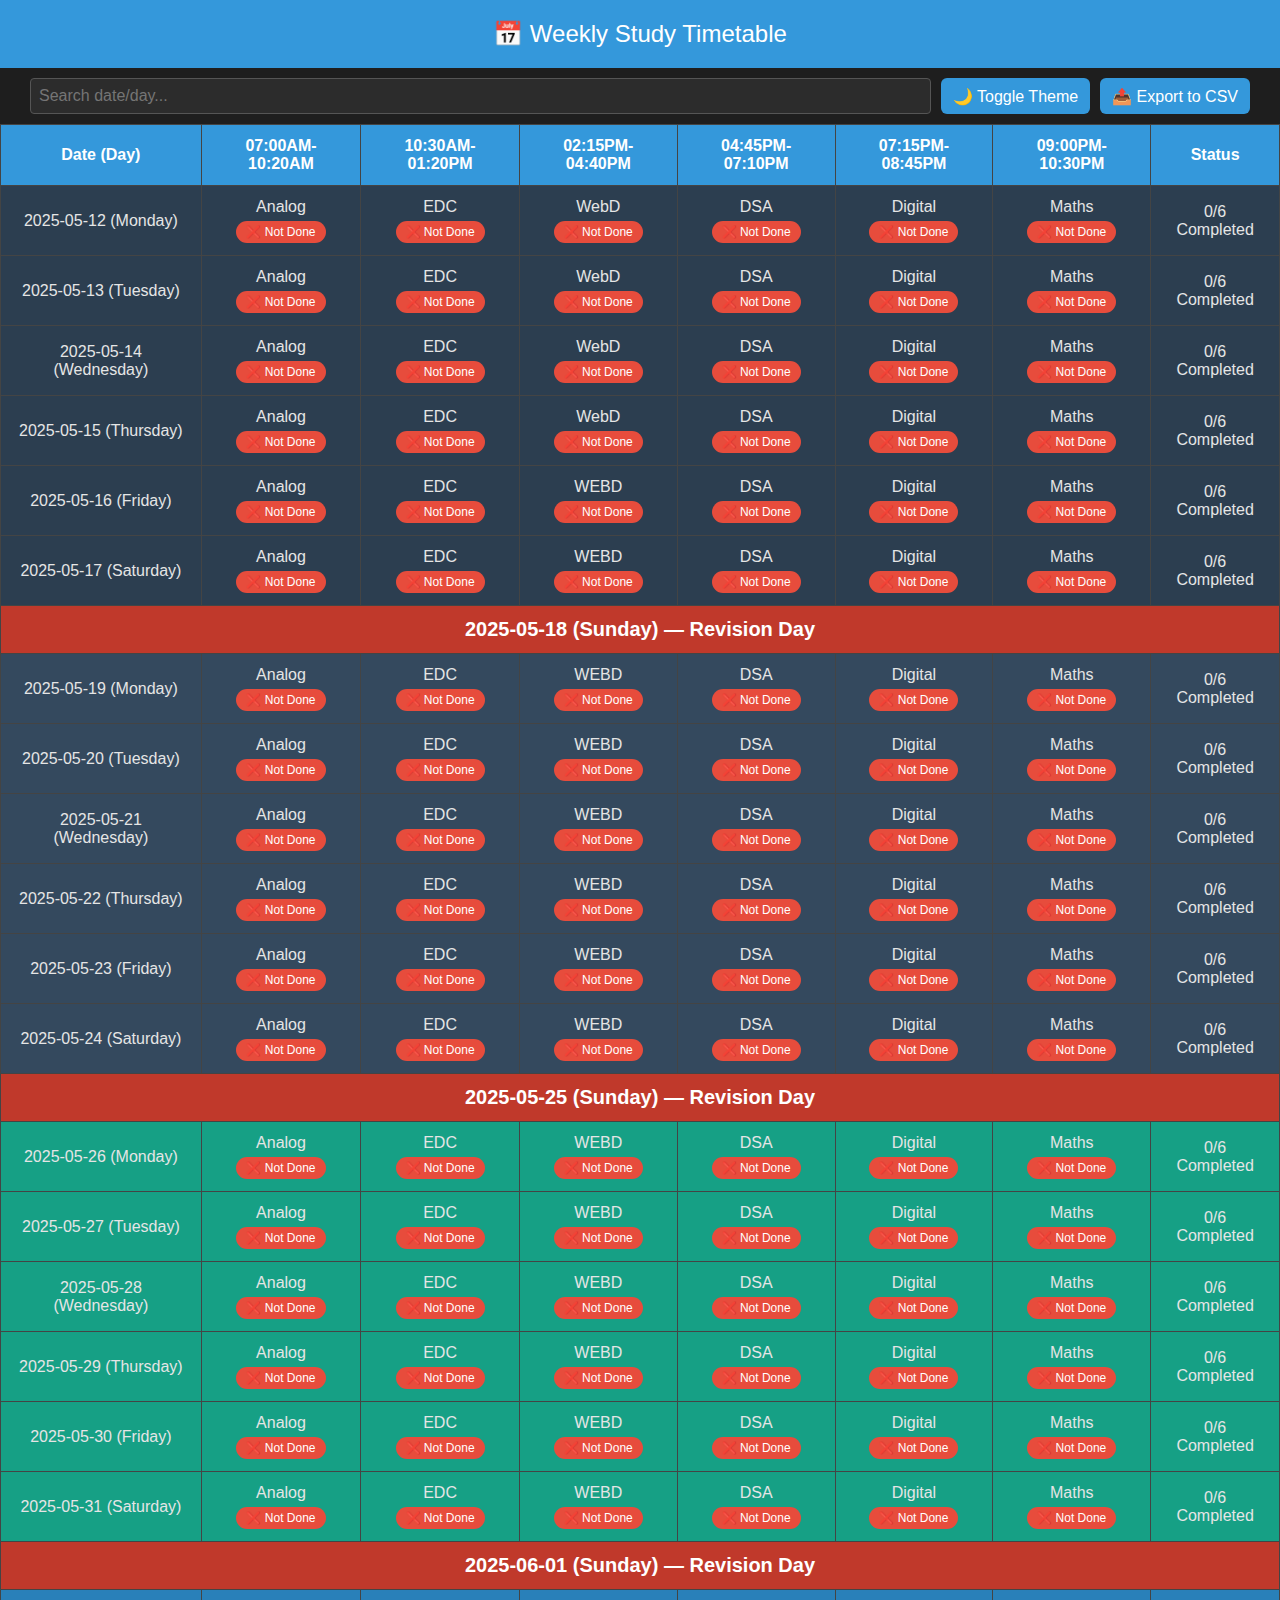
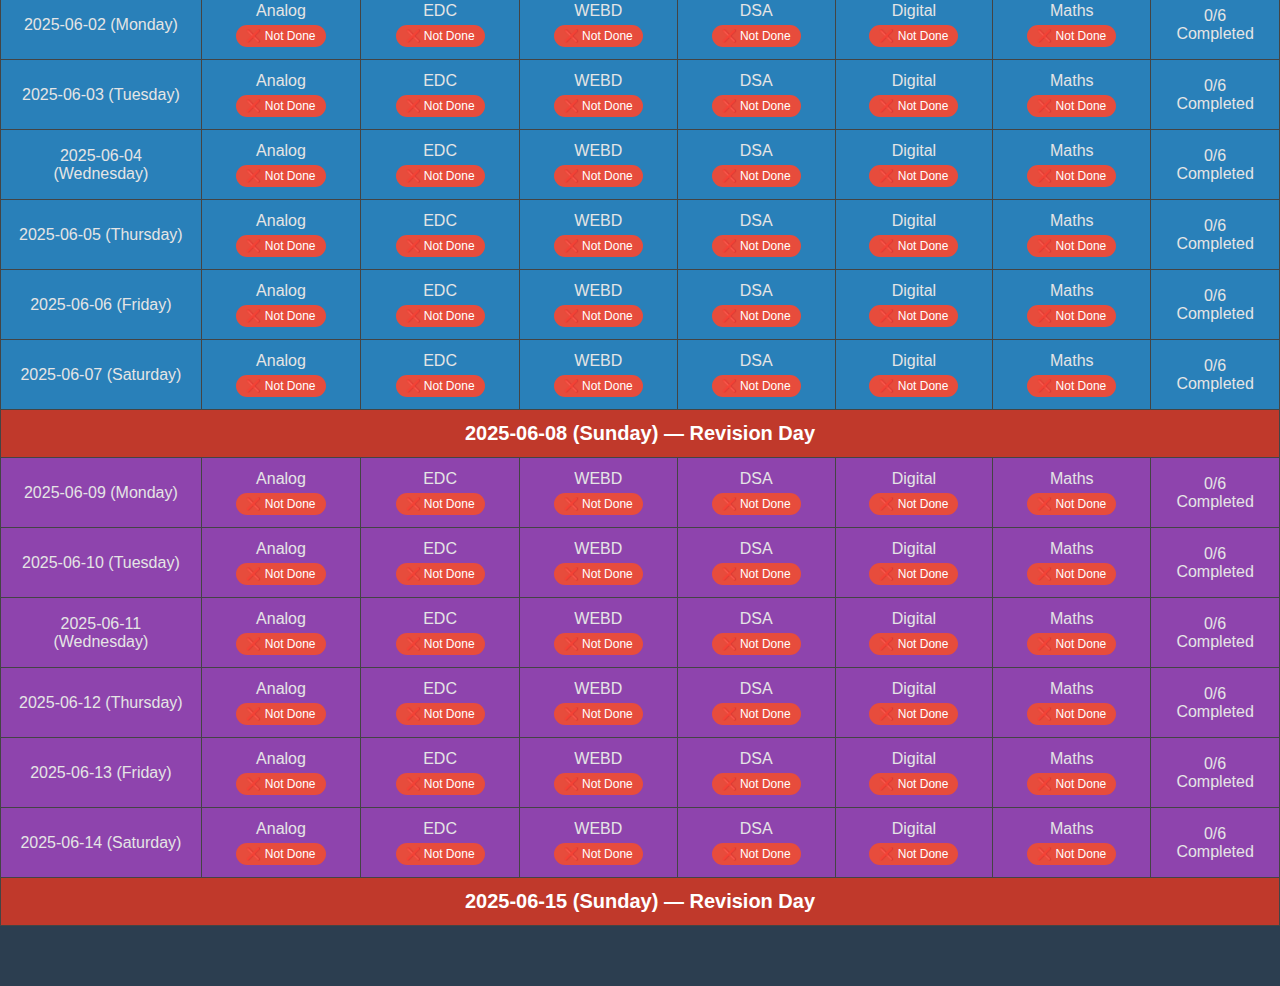
<file: index.html>
<!DOCTYPE html>
<html lang="en">
  <head>
    <meta charset="UTF-8" />
    <meta name="viewport" content="width=device-width, initial-scale=1" />
    <title>Study Timetable with Drag & Drop, Progress & Export</title>
    <link rel="stylesheet" href="/style.css" />
  </head>
  <body>
    <header>📅 Weekly Study Timetable</header>

    <div class="controls">
      <input type="text" id="searchInput" placeholder="Search date/day..." />
      <button class="toggle-dark" id="toggleThemeBtn">🌙 Toggle Theme</button>
      <button id="exportBtn">📤 Export to CSV</button>
    </div>

    <table id="timetable" aria-label="Weekly Study Timetable">
      <thead>
        <tr>
          <th>Date (Day)</th>
          <th>07:00AM-10:20AM</th>
          <th>10:30AM-01:20PM</th>
          <th>02:15PM-04:40PM</th>
          <th>04:45PM-07:10PM</th>
          <th>07:15PM-08:45PM</th>
          <th>09:00PM-10:30PM</th>
          <th>Status</th>
        </tr>
      </thead>
      <tbody></tbody>
    </table>
    <div id="weeklyAnalysis" class="weekly-analysis"></div>
    <script src="/script.js"></script>
  </body>
</html>
</file>
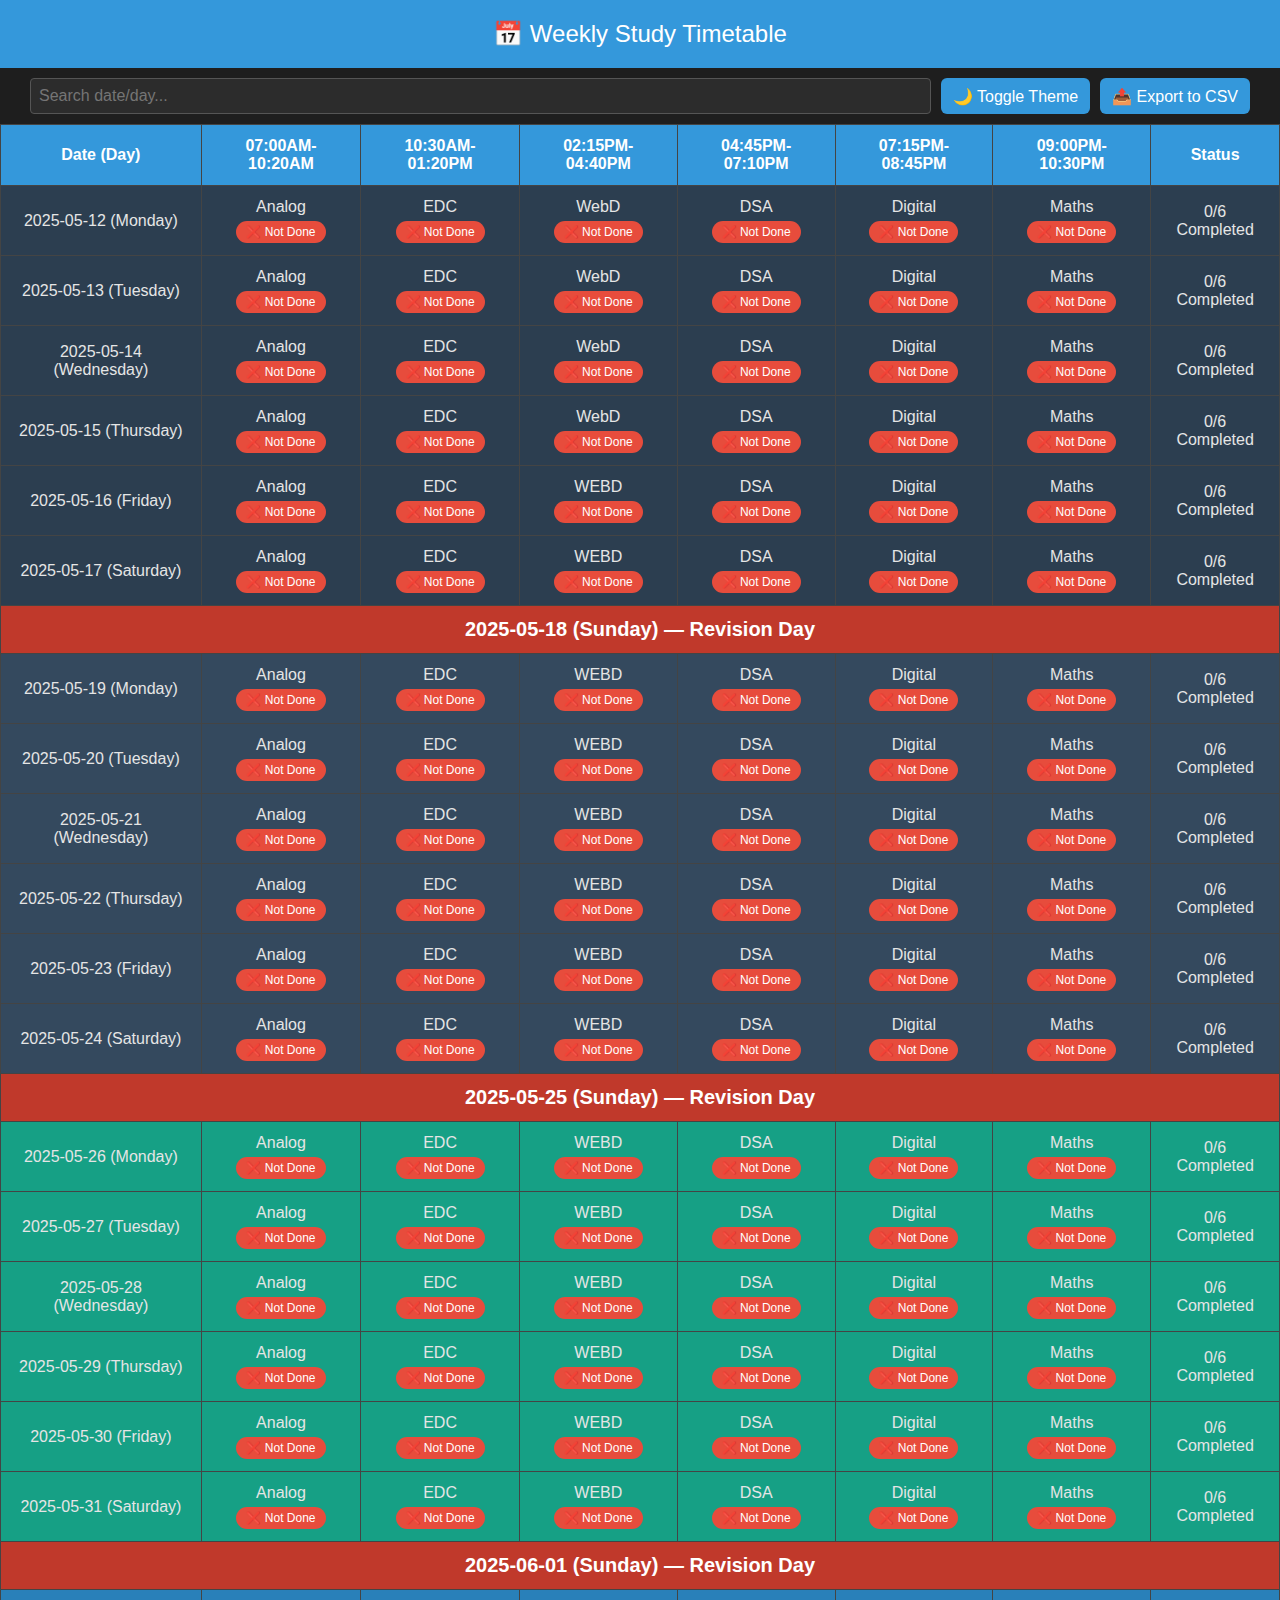
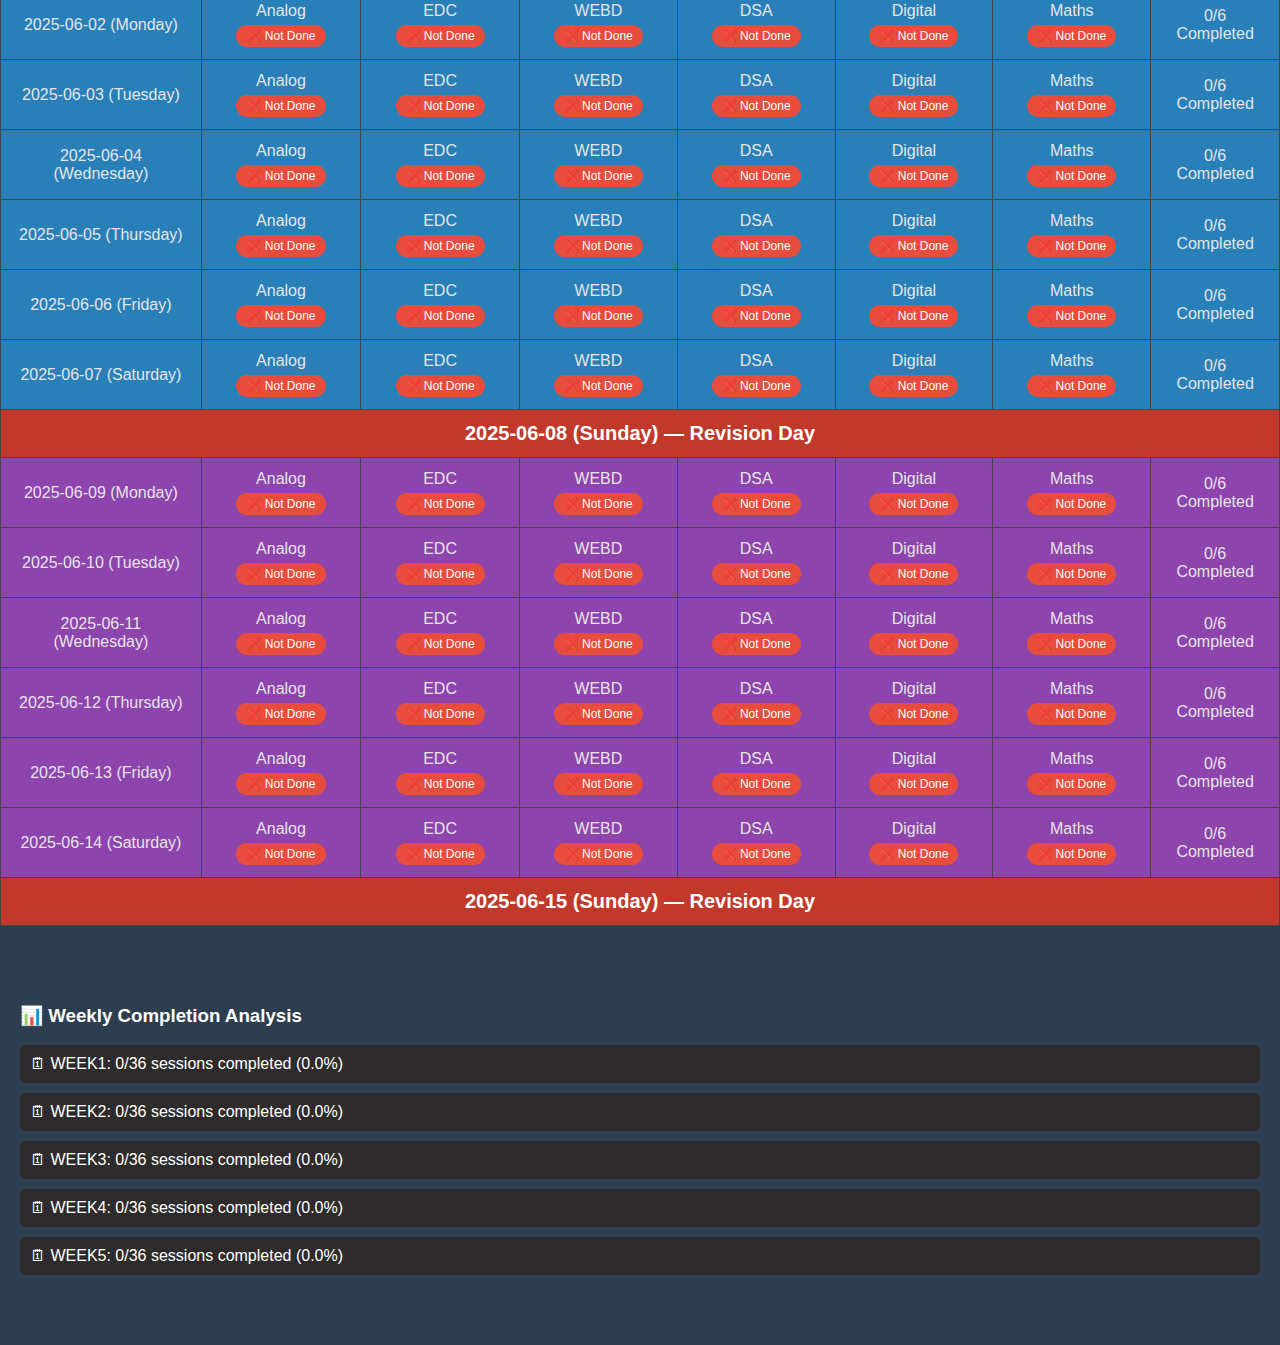
<file: task.html>
<!DOCTYPE html>
<html lang="en">
  <head>
    <meta charset="UTF-8" />
    <meta name="viewport" content="width=device-width, initial-scale=1" />
    <title>Study Timetable with Drag & Drop, Progress & Export</title>
    <!-- <link rel="stylesheet" href="task.css" /> -->
    <style>
      :root {
        --bg-light: #f4f6f8;
        --text-light: #333;
        --bg-dark: #121212;
        --text-dark: #e5e5e5;
        --primary: #3498db;
        --completed: #2ecc71;
        --not-completed: #e74c3c;
      }

      body {
        margin: 0;
        font-family: "Segoe UI", Tahoma, Geneva, Verdana, sans-serif;
        background-color: var(--bg-dark);
        color: var(--text-dark);
        transition: background-color 0.3s, color 0.3s;
      }

      body.light-mode {
        background-color: var(--bg-light);
        color: var(--text-light);
      }

      header {
        background-color: var(--primary);
        color: white;
        text-align: center;
        padding: 20px;
        font-size: 1.5rem;
      }

      .controls {
        display: flex;
        justify-content: flex-start;
        gap: 10px;
        padding: 10px 30px;
        background-color: #1e1e1e;
      }

      body.light-mode .controls {
        background-color: #ddd;
      }

      input[type="text"] {
        flex-grow: 1;
        padding: 8px;
        border-radius: 4px;
        background-color: #2c2c2c;
        color: white;
        border: 1px solid #555;
        font-size: 1rem;
      }

      body.light-mode input[type="text"] {
        background-color: white;
        color: black;
        border: 1px solid #ccc;
      }

      button.toggle-dark,
      button#exportBtn {
        background-color: var(--primary);
        border: none;
        color: white;
        padding: 8px 12px;
        border-radius: 6px;
        cursor: pointer;
        font-size: 1rem;
        user-select: none;
      }

      table {
        width: 100%;
        border-collapse: collapse;
        /* margin: 20px auto; */
        user-select: none;
      }

      th,
      td {
        border: 1px solid #444;
        padding: 12px;
        text-align: center;
        vertical-align: middle;
        min-width: 100px;
      }

      body.light-mode th,
      body.light-mode td {
        border-color: #ccc;
      }

      th {
        background-color: var(--primary);
        color: white;
        user-select: none;
      }

      .status-toggle {
        margin-top: 5px;
      }

      .toggle-btn {
        padding: 4px 10px;
        border-radius: 12px;
        background-color: var(--not-completed);
        color: white;
        border: none;
        font-size: 12px;
        cursor: pointer;
        user-select: none;
      }

      .toggle-btn.done {
        background-color: var(--completed);
      }

      .week1 {
        background-color: #2c3e50;
      }
      .week2 {
        background-color: #34495e;
      }
      .week3 {
        background-color: #16a085;
      }
      .week4 {
        background-color: #2980b9;
      }
      .week5 {
        background-color: #8e44ad;
      }

      body.light-mode .week1 {
        background-color: #ecf0f1;
      }
      body.light-mode .week2 {
        background-color: #d0e1f9;
      }
      body.light-mode .week3 {
        background-color: #d1f2eb;
      }
      body.light-mode .week4 {
        background-color: #d6eaf8;
      }
      body.light-mode .week5 {
        background-color: #ebdef0;
      }

      .sunday {
        background-color: #c0392b;
        color: white;
        font-size: 20px;
        font-weight: bold;
        text-align: center;
        user-select: none;
      }

      body.light-mode .sunday {
        background-color: #f5b7b1;
        color: black;
      }

      .today {
        background-color: #ffeb3b88; /* semi-transparent yellow */
        font-weight: bold;
      }

      body.light-mode .today {
        background-color: #fff176;
      }

      td.dragging {
        opacity: 0.5;
        border: 2px dashed #aaa;
      }

      @media (max-width: 768px) {
        table {
          display: block;
          overflow-x: auto;
          white-space: nowrap;
        }
      }

      .weekly-analysis {
        /* margin: 20px auto; */
        max-width: 100%;
        padding: 60px 20px;
        background-color: #2c3e50;
        color: white;
        font-size: 1rem;
        /* line-height: 1.6; */
      }

      body.light-mode .weekly-analysis {
        background-color: #f0f0f0;
        color: #111;
      }

      .week-summary {
        margin-bottom: 10px;
        padding: 10px;
        border-radius: 6px;
        background-color: #2d2b2b;
      }

      body.light-mode .week-summary {
        background-color: #e0e0e0;
      }
    </style>
  </head>
  <body>
    <header>📅 Weekly Study Timetable</header>

    <div class="controls">
      <input type="text" id="searchInput" placeholder="Search date/day..." />
      <button class="toggle-dark" id="toggleThemeBtn">🌙 Toggle Theme</button>
      <button id="exportBtn">📤 Export to CSV</button>
    </div>

    <table id="timetable" aria-label="Weekly Study Timetable">
      <thead>
        <tr>
          <th>Date (Day)</th>
          <th>07:00AM-10:20AM</th>
          <th>10:30AM-01:20PM</th>
          <th>02:15PM-04:40PM</th>
          <th>04:45PM-07:10PM</th>
          <th>07:15PM-08:45PM</th>
          <th>09:00PM-10:30PM</th>
          <th>Status</th>
        </tr>
      </thead>
      <tbody></tbody>
    </table>
    <div id="weeklyAnalysis" class="weekly-analysis"></div>

    <script>
      const data = [
        [
          "2025-05-12 (Monday)",
          "Analog",
          "EDC",
          "WebD",
          "DSA",
          "Digital",
          "Maths",
        ],
        [
          "2025-05-13 (Tuesday)",
          "Analog",
          "EDC",
          "WebD",
          "DSA",
          "Digital",
          "Maths",
        ],
        [
          "2025-05-14 (Wednesday)",
          "Analog",
          "EDC",
          "WebD",
          "DSA",
          "Digital",
          "Maths",
        ],
        [
          "2025-05-15 (Thursday)",
          "Analog",
          "EDC",
          "WebD",
          "DSA",
          "Digital",
          "Maths",
        ],
        [
          "2025-05-16 (Friday)",
          "Analog",
          "EDC",
          "WEBD",
          "DSA",
          "Digital",
          "Maths",
        ],
        [
          "2025-05-17 (Saturday)",
          "Analog",
          "EDC",
          "WEBD",
          "DSA",
          "Digital",
          "Maths",
        ],
        [
          "2025-05-18 (Sunday)",
          "Revision",
          "Revision",
          "Revision",
          "Revision",
          "Revision",
          "Revision",
        ],
        [
          "2025-05-19 (Monday)",
          "Analog",
          "EDC",
          "WEBD",
          "DSA",
          "Digital",
          "Maths",
        ],
        [
          "2025-05-20 (Tuesday)",
          "Analog",
          "EDC",
          "WEBD",
          "DSA",
          "Digital",
          "Maths",
        ],
        [
          "2025-05-21 (Wednesday)",
          "Analog",
          "EDC",
          "WEBD",
          "DSA",
          "Digital",
          "Maths",
        ],
        [
          "2025-05-22 (Thursday)",
          "Analog",
          "EDC",
          "WEBD",
          "DSA",
          "Digital",
          "Maths",
        ],
        [
          "2025-05-23 (Friday)",
          "Analog",
          "EDC",
          "WEBD",
          "DSA",
          "Digital",
          "Maths",
        ],
        [
          "2025-05-24 (Saturday)",
          "Analog",
          "EDC",
          "WEBD",
          "DSA",
          "Digital",
          "Maths",
        ],
        [
          "2025-05-25 (Sunday)",
          "Revision",
          "Revision",
          "Revision",
          "Revision",
          "Revision",
          "Revision",
        ],
        [
          "2025-05-26 (Monday)",
          "Analog",
          "EDC",
          "WEBD",
          "DSA",
          "Digital",
          "Maths",
        ],
        [
          "2025-05-27 (Tuesday)",
          "Analog",
          "EDC",
          "WEBD",
          "DSA",
          "Digital",
          "Maths",
        ],
        [
          "2025-05-28 (Wednesday)",
          "Analog",
          "EDC",
          "WEBD",
          "DSA",
          "Digital",
          "Maths",
        ],
        [
          "2025-05-29 (Thursday)",
          "Analog",
          "EDC",
          "WEBD",
          "DSA",
          "Digital",
          "Maths",
        ],
        [
          "2025-05-30 (Friday)",
          "Analog",
          "EDC",
          "WEBD",
          "DSA",
          "Digital",
          "Maths",
        ],
        [
          "2025-05-31 (Saturday)",
          "Analog",
          "EDC",
          "WEBD",
          "DSA",
          "Digital",
          "Maths",
        ],
        [
          "2025-06-01 (Sunday)",
          "Revision",
          "Revision",
          "Revision",
          "Revision",
          "Revision",
          "Revision",
        ],
        [
          "2025-06-02 (Monday)",
          "Analog",
          "EDC",
          "WEBD",
          "DSA",
          "Digital",
          "Maths",
        ],
        [
          "2025-06-03 (Tuesday)",
          "Analog",
          "EDC",
          "WEBD",
          "DSA",
          "Digital",
          "Maths",
        ],
        [
          "2025-06-04 (Wednesday)",
          "Analog",
          "EDC",
          "WEBD",
          "DSA",
          "Digital",
          "Maths",
        ],
        [
          "2025-06-05 (Thursday)",
          "Analog",
          "EDC",
          "WEBD",
          "DSA",
          "Digital",
          "Maths",
        ],
        [
          "2025-06-06 (Friday)",
          "Analog",
          "EDC",
          "WEBD",
          "DSA",
          "Digital",
          "Maths",
        ],
        [
          "2025-06-07 (Saturday)",
          "Analog",
          "EDC",
          "WEBD",
          "DSA",
          "Digital",
          "Maths",
        ],
        [
          "2025-06-08 (Sunday)",
          "Revision",
          "Revision",
          "Revision",
          "Revision",
          "Revision",
          "Revision",
        ],
        [
          "2025-06-09 (Monday)",
          "Analog",
          "EDC",
          "WEBD",
          "DSA",
          "Digital",
          "Maths",
        ],
        [
          "2025-06-10 (Tuesday)",
          "Analog",
          "EDC",
          "WEBD",
          "DSA",
          "Digital",
          "Maths",
        ],
        [
          "2025-06-11 (Wednesday)",
          "Analog",
          "EDC",
          "WEBD",
          "DSA",
          "Digital",
          "Maths",
        ],
        [
          "2025-06-12 (Thursday)",
          "Analog",
          "EDC",
          "WEBD",
          "DSA",
          "Digital",
          "Maths",
        ],
        [
          "2025-06-13 (Friday)",
          "Analog",
          "EDC",
          "WEBD",
          "DSA",
          "Digital",
          "Maths",
        ],
        [
          "2025-06-14 (Saturday)",
          "Analog",
          "EDC",
          "WEBD",
          "DSA",
          "Digital",
          "Maths",
        ],
        [
          "2025-06-15 (Sunday)",
          "Revision",
          "Revision",
          "Revision",
          "Revision",
          "Revision",
          "Revision",
        ],
      ];

      const tbody = document.querySelector("#timetable tbody");
      const totalSessions = 6;

      function renderTable(filter = "") {
        tbody.innerHTML = "";
        const todayStr = new Date().toISOString().slice(0, 10);
        let weekCount = 0;

        data.forEach((row, rowIndex) => {
          const dateStr = row[0];
          const dateOnly = dateStr.split(" ")[0];
          const dayName = dateStr.split("(")[1].replace(")", "").toLowerCase();

          if (filter && !dateStr.toLowerCase().includes(filter.toLowerCase()))
            return;

          const tr = document.createElement("tr");

          if (dayName === "sunday") {
            tr.classList.add("sunday");
            const td = document.createElement("td");
            td.colSpan = 8;
            td.innerText = `${dateStr} — Revision Day`;
            tr.appendChild(td);
            tbody.appendChild(tr);
            return;
          }

          if (dayName === "monday") weekCount++;
          tr.classList.add(`week${weekCount}`);

          if (dateOnly === todayStr) tr.classList.add("today");

          // Date cell
          const dateCell = document.createElement("td");
          dateCell.textContent = dateStr;
          tr.appendChild(dateCell);

          // Sessions cells (6)
          for (let i = 1; i <= totalSessions; i++) {
            const sessionCell = document.createElement("td");
            sessionCell.innerHTML = row[i];

            // Enable drag & drop on sessions
            sessionCell.setAttribute("draggable", "true");
            sessionCell.dataset.row = rowIndex;
            sessionCell.dataset.col = i;

            // Create toggle button for session done/not done
            const btn = document.createElement("button");
            btn.className = "toggle-btn";
            btn.innerText = "❌ Not Done";

            btn.onclick = () => {
              btn.classList.toggle("done");
              btn.innerText = btn.classList.contains("done")
                ? "✅ Done"
                : "❌ Not Done";
              updateStatus(tr);
            };

            const div = document.createElement("div");
            div.className = "status-toggle";
            div.appendChild(btn);
            sessionCell.appendChild(div);

            tr.appendChild(sessionCell);
          }

          // Status cell
          const status = document.createElement("td");
          status.classList.add("overall-status");
          status.innerText = `0/${totalSessions} Completed`;
          tr.appendChild(status);

          tbody.appendChild(tr);
        });

        addDragAndDropListeners();
      }

      function updateStatus(tr) {
        const doneCount = tr.querySelectorAll(".toggle-btn.done").length;
        tr.querySelector(
          ".overall-status"
        ).innerText = `${doneCount}/${totalSessions} Completed`;
        renderWeeklyAnalysis(); // <- add this line
      }

      // Dark mode toggle
      function toggleDarkMode() {
        document.body.classList.toggle("light-mode");
        localStorage.setItem(
          "lightMode",
          document.body.classList.contains("light-mode")
        );
      }

      // Search filter
      document.getElementById("searchInput").addEventListener("input", (e) => {
        renderTable(e.target.value);
      });

      // Export to CSV
      function exportToCSV() {
        let csvContent = "data:text/csv;charset=utf-8,";

        // Headers
        csvContent +=
          [
            "Date (Day)",
            "07:00AM-10:20AM",
            "10:30AM-01:20PM",
            "02:15PM-04:40PM",
            "04:45PM-07:10PM",
            "07:15PM-08:45PM",
            "09:00PM-10:30PM",
            "Completed Sessions",
          ].join(",") + "\r\n";

        // Data rows
        tbody.querySelectorAll("tr").forEach((tr) => {
          if (tr.classList.contains("sunday")) {
            const tdText = tr.querySelector("td").innerText;
            csvContent += `"${tdText}",,,,,,,\r\n`;
          } else {
            const cells = tr.querySelectorAll("td");
            const rowData = [];
            for (let i = 0; i < cells.length - 1; i++) {
              if (i === 0) {
                rowData.push(`"${cells[i].innerText}"`);
              } else {
                // Exclude toggle buttons text, get only session names:
                rowData.push(
                  `"${
                    cells[i].childNodes[0]?.textContent.trim() ||
                    cells[i].innerText
                  }"`
                );
              }
            }
            rowData.push(`"${cells[cells.length - 1].innerText}"`);
            csvContent += rowData.join(",") + "\r\n";
          }
        });

        const encodedUri = encodeURI(csvContent);
        const link = document.createElement("a");
        link.setAttribute("href", encodedUri);
        link.setAttribute("download", "study_timetable.csv");
        document.body.appendChild(link);
        link.click();
        document.body.removeChild(link);
      }

      // Drag & Drop
      let draggedCell = null;

      function addDragAndDropListeners() {
        const sessionCells = tbody.querySelectorAll("td[draggable='true']");

        sessionCells.forEach((cell) => {
          cell.addEventListener("dragstart", (e) => {
            draggedCell = cell;
            cell.classList.add("dragging");
            e.dataTransfer.effectAllowed = "move";
          });

          cell.addEventListener("dragend", () => {
            draggedCell.classList.remove("dragging");
            draggedCell = null;
          });

          cell.addEventListener("dragover", (e) => {
            e.preventDefault();
            e.dataTransfer.dropEffect = "move";
          });

          cell.addEventListener("drop", (e) => {
            e.preventDefault();
            if (!draggedCell || draggedCell === cell) return;

            // Swap text content and button states of the two session cells
            const draggedText = draggedCell.childNodes[0].textContent;
            const cellText = cell.childNodes[0].textContent;

            // Swap main text (session name)
            draggedCell.childNodes[0].textContent = cellText;
            cell.childNodes[0].textContent = draggedText;

            // Swap toggle buttons states
            const draggedBtn = draggedCell.querySelector(".toggle-btn");
            const cellBtn = cell.querySelector(".toggle-btn");

            const draggedDone = draggedBtn.classList.contains("done");
            const cellDone = cellBtn.classList.contains("done");

            if (draggedDone !== cellDone) {
              draggedBtn.classList.toggle("done");
              draggedBtn.innerText = draggedBtn.classList.contains("done")
                ? "✅ Done"
                : "❌ Not Done";

              cellBtn.classList.toggle("done");
              cellBtn.innerText = cellBtn.classList.contains("done")
                ? "✅ Done"
                : "❌ Not Done";
            }

            // Update status of both rows
            updateStatus(draggedCell.parentElement);
            updateStatus(cell.parentElement);
          });
        });
      }

      // Load theme from localStorage
      if (localStorage.getItem("lightMode") === "true") {
        document.body.classList.add("light-mode");
      }

      document
        .getElementById("toggleThemeBtn")
        .addEventListener("click", toggleDarkMode);
      document
        .getElementById("exportBtn")
        .addEventListener("click", exportToCSV);

      function renderWeeklyAnalysis() {
        const analysisDiv = document.getElementById("weeklyAnalysis");
        analysisDiv.innerHTML = "<h3>📊 Weekly Completion Analysis</h3>";

        const weekData = {};

        tbody.querySelectorAll("tr").forEach((tr) => {
          const classList = [...tr.classList];
          const weekClass = classList.find((cls) => cls.startsWith("week"));
          if (!weekClass) return;

          if (!weekData[weekClass]) {
            weekData[weekClass] = { total: 0, done: 0 };
          }

          const doneCount = tr.querySelectorAll(".toggle-btn.done").length;
          weekData[weekClass].total += totalSessions;
          weekData[weekClass].done += doneCount;
        });

        Object.entries(weekData).forEach(([week, { total, done }]) => {
          const percent = total > 0 ? ((done / total) * 100).toFixed(1) : "0.0";
          const div = document.createElement("div");
          div.className = "week-summary";
          div.innerText = `🗓 ${week.toUpperCase()}: ${done}/${total} sessions completed (${percent}%)`;
          analysisDiv.appendChild(div);
        });
      }

      renderTable();
      renderWeeklyAnalysis();
    </script>
  </body>
</html>
</file>
<file: style.css>
:root {
  --bg-light: #f4f6f8;
  --text-light: #333;
  --bg-dark: #121212;
  --text-dark: #e5e5e5;
  --primary: #3498db;
  --completed: #2ecc71;
  --not-completed: #e74c3c;
}

body {
  margin: 0;
  font-family: 'Segoe UI', Tahoma, Geneva, Verdana, sans-serif;
  background-color: var(--bg-dark);
  color: var(--text-dark);
  transition: background-color 0.3s, color 0.3s;
}

body.light-mode {
  background-color: var(--bg-light);
  color: var(--text-light);
}

header {
  background-color: var(--primary);
  color: white;
  text-align: center;
  padding: 20px;
  font-size: 1.5rem;
}

.controls {
  display: flex;
  justify-content: flex-start;
  gap: 10px;
  padding: 10px 30px;
  background-color: #1e1e1e;
}

body.light-mode .controls {
  background-color: #ddd;
}

input[type="text"] {
  flex-grow: 1;
  padding: 8px;
  border-radius: 4px;
  background-color: #2c2c2c;
  color: white;
  border: 1px solid #555;
  font-size: 1rem;
}

body.light-mode input[type="text"] {
  background-color: white;
  color: black;
  border: 1px solid #ccc;
}

button.toggle-dark,
button#exportBtn {
  background-color: var(--primary);
  border: none;
  color: white;
  padding: 8px 12px;
  border-radius: 6px;
  cursor: pointer;
  font-size: 1rem;
  user-select: none;
}

table {
  width: 100%;
  border-collapse: collapse;
  /* margin: 20px auto; */
  user-select: none;
}

th, td {
  border: 1px solid #444;
  padding: 12px;
  text-align: center;
  vertical-align: middle;
  min-width: 100px;
}

body.light-mode th, body.light-mode td {
  border-color: #ccc;
}

th {
  background-color: var(--primary);
  color: white;
  user-select: none;
}

.status-toggle {
  margin-top: 5px;
}

.toggle-btn {
  padding: 4px 10px;
  border-radius: 12px;
  background-color: var(--not-completed);
  color: white;
  border: none;
  font-size: 12px;
  cursor: pointer;
  user-select: none;
}

.toggle-btn.done {
  background-color: var(--completed);
}

.week1 { background-color: #2c3e50; }
.week2 { background-color: #34495e; }
.week3 { background-color: #16a085; }
.week4 { background-color: #2980b9; }
.week5 { background-color: #8e44ad; }

body.light-mode .week1 { background-color: #ecf0f1; }
body.light-mode .week2 { background-color: #d0e1f9; }
body.light-mode .week3 { background-color: #d1f2eb; }
body.light-mode .week4 { background-color: #d6eaf8; }
body.light-mode .week5 { background-color: #ebdef0; }

.sunday {
  background-color: #c0392b;
  color: white;
  font-size: 20px;
  font-weight: bold;
  text-align: center;
  user-select: none;
}

body.light-mode .sunday {
  background-color: #f5b7b1;
  color: black;
}

.today {
  background-color: #ffeb3b88; /* semi-transparent yellow */
  font-weight: bold;
}

body.light-mode .today {
  background-color: #fff176;
}

td.dragging {
  opacity: 0.5;
  border: 2px dashed #aaa;
}

@media (max-width: 768px) {
  table {
    display: block;
    overflow-x: auto;
    white-space: nowrap;
  }
}

.weekly-analysis {
  /* margin: 20px auto; */
  max-width: 100%;
  padding: 30px 20px;
  background-color: #2c3e50;
  color: white;
  font-size: 1rem;
  /* line-height: 1.6; */
}

body.light-mode .weekly-analysis {
  background-color: #f0f0f0;
  color: #111;
}

.week-summary {
  margin-bottom: 10px;
  padding: 10px;
  border-radius: 6px;
  background-color: #3a3a3a;
}

body.light-mode .week-summary {
  background-color: #e0e0e0;
}
</file>
<file: task.css>
:root {
  --bg-light: #f4f6f8;
  --text-light: #333;
  --bg-dark: #121212;
  --text-dark: #e5e5e5;
  --primary: #3498db;
  --completed: #2ecc71;
  --not-completed: #e74c3c;
}

body {
  margin: 0;
  font-family: 'Segoe UI', Tahoma, Geneva, Verdana, sans-serif;
  background-color: var(--bg-dark);
  color: var(--text-dark);
  transition: background-color 0.3s, color 0.3s;
}

body.light-mode {
  background-color: var(--bg-light);
  color: var(--text-light);
}

header {
  background-color: var(--primary);
  color: white;
  text-align: center;
  padding: 20px;
  font-size: 1.5rem;
}

.controls {
  display: flex;
  justify-content: flex-start;
  gap: 10px;
  padding: 10px 30px;
  background-color: #1e1e1e;
}

body.light-mode .controls {
  background-color: #ddd;
}

input[type="text"] {
  flex-grow: 1;
  padding: 8px;
  border-radius: 4px;
  background-color: #2c2c2c;
  color: white;
  border: 1px solid #555;
  font-size: 1rem;
}

body.light-mode input[type="text"] {
  background-color: white;
  color: black;
  border: 1px solid #ccc;
}

button.toggle-dark,
button#exportBtn {
  background-color: var(--primary);
  border: none;
  color: white;
  padding: 8px 12px;
  border-radius: 6px;
  cursor: pointer;
  font-size: 1rem;
  user-select: none;
}

table {
  width: 100%;
  border-collapse: collapse;
  /* margin: 20px auto; */
  user-select: none;
}

th, td {
  border: 1px solid #444;
  padding: 12px;
  text-align: center;
  vertical-align: middle;
  min-width: 100px;
}

body.light-mode th, body.light-mode td {
  border-color: #ccc;
}

th {
  background-color: var(--primary);
  color: white;
  user-select: none;
}

.status-toggle {
  margin-top: 5px;
}

.toggle-btn {
  padding: 4px 10px;
  border-radius: 12px;
  background-color: var(--not-completed);
  color: white;
  border: none;
  font-size: 12px;
  cursor: pointer;
  user-select: none;
}

.toggle-btn.done {
  background-color: var(--completed);
}

.week1 { background-color: #2c3e50; }
.week2 { background-color: #34495e; }
.week3 { background-color: #16a085; }
.week4 { background-color: #2980b9; }
.week5 { background-color: #8e44ad; }

body.light-mode .week1 { background-color: #ecf0f1; }
body.light-mode .week2 { background-color: #d0e1f9; }
body.light-mode .week3 { background-color: #d1f2eb; }
body.light-mode .week4 { background-color: #d6eaf8; }
body.light-mode .week5 { background-color: #ebdef0; }

.sunday {
  background-color: #c0392b;
  color: white;
  font-size: 20px;
  font-weight: bold;
  text-align: center;
  user-select: none;
}

body.light-mode .sunday {
  background-color: #f5b7b1;
  color: black;
}

.today {
  background-color: #ffeb3b88; /* semi-transparent yellow */
  font-weight: bold;
}

body.light-mode .today {
  background-color: #fff176;
}

td.dragging {
  opacity: 0.5;
  border: 2px dashed #aaa;
}

@media (max-width: 768px) {
  table {
    display: block;
    overflow-x: auto;
    white-space: nowrap;
  }
}

.weekly-analysis {
  /* margin: 20px auto; */
  max-width: 100%;
  padding: 30px 20px;
  background-color: #2c3e50;
  color: white;
  font-size: 1rem;
  /* line-height: 1.6; */
}

body.light-mode .weekly-analysis {
  background-color: #f0f0f0;
  color: #111;
}

.week-summary {
  margin-bottom: 10px;
  padding: 10px;
  border-radius: 6px;
  background-color: #3a3a3a;
}

body.light-mode .week-summary {
  background-color: #e0e0e0;
}
</file>
